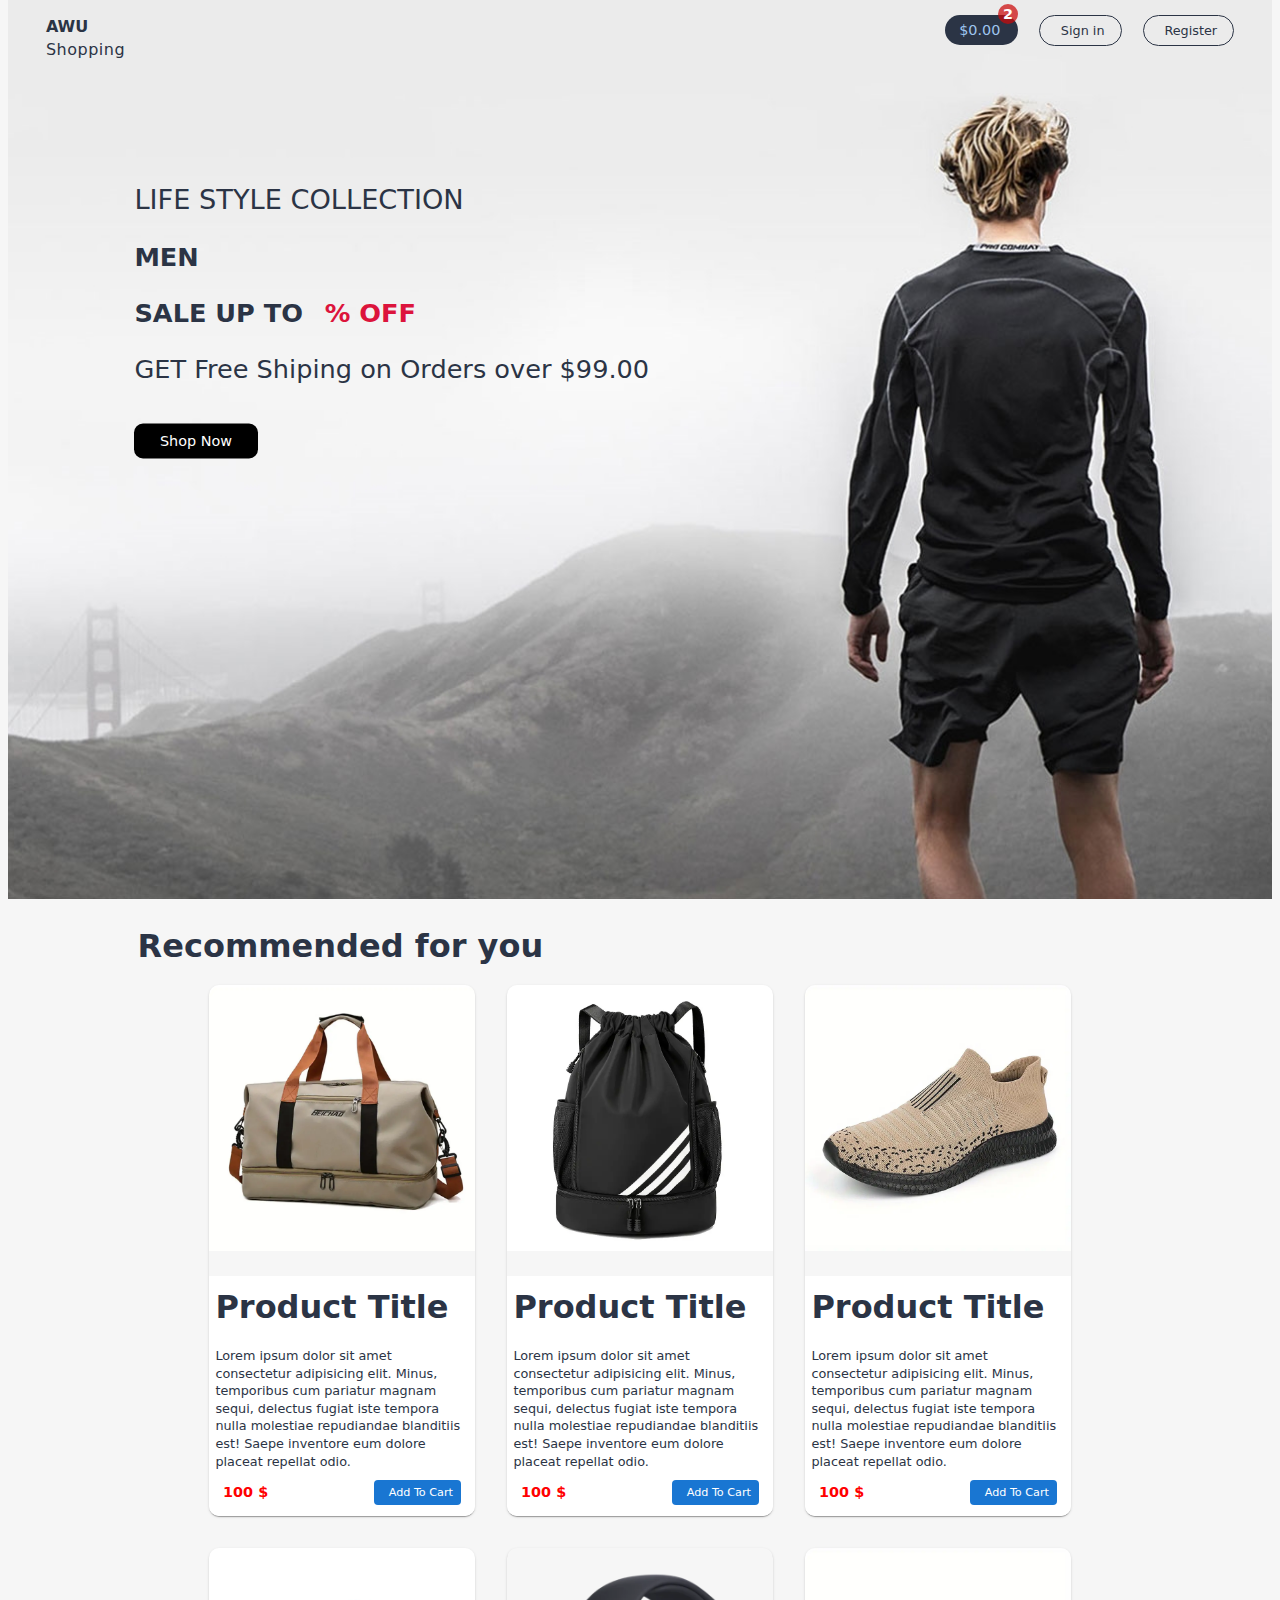
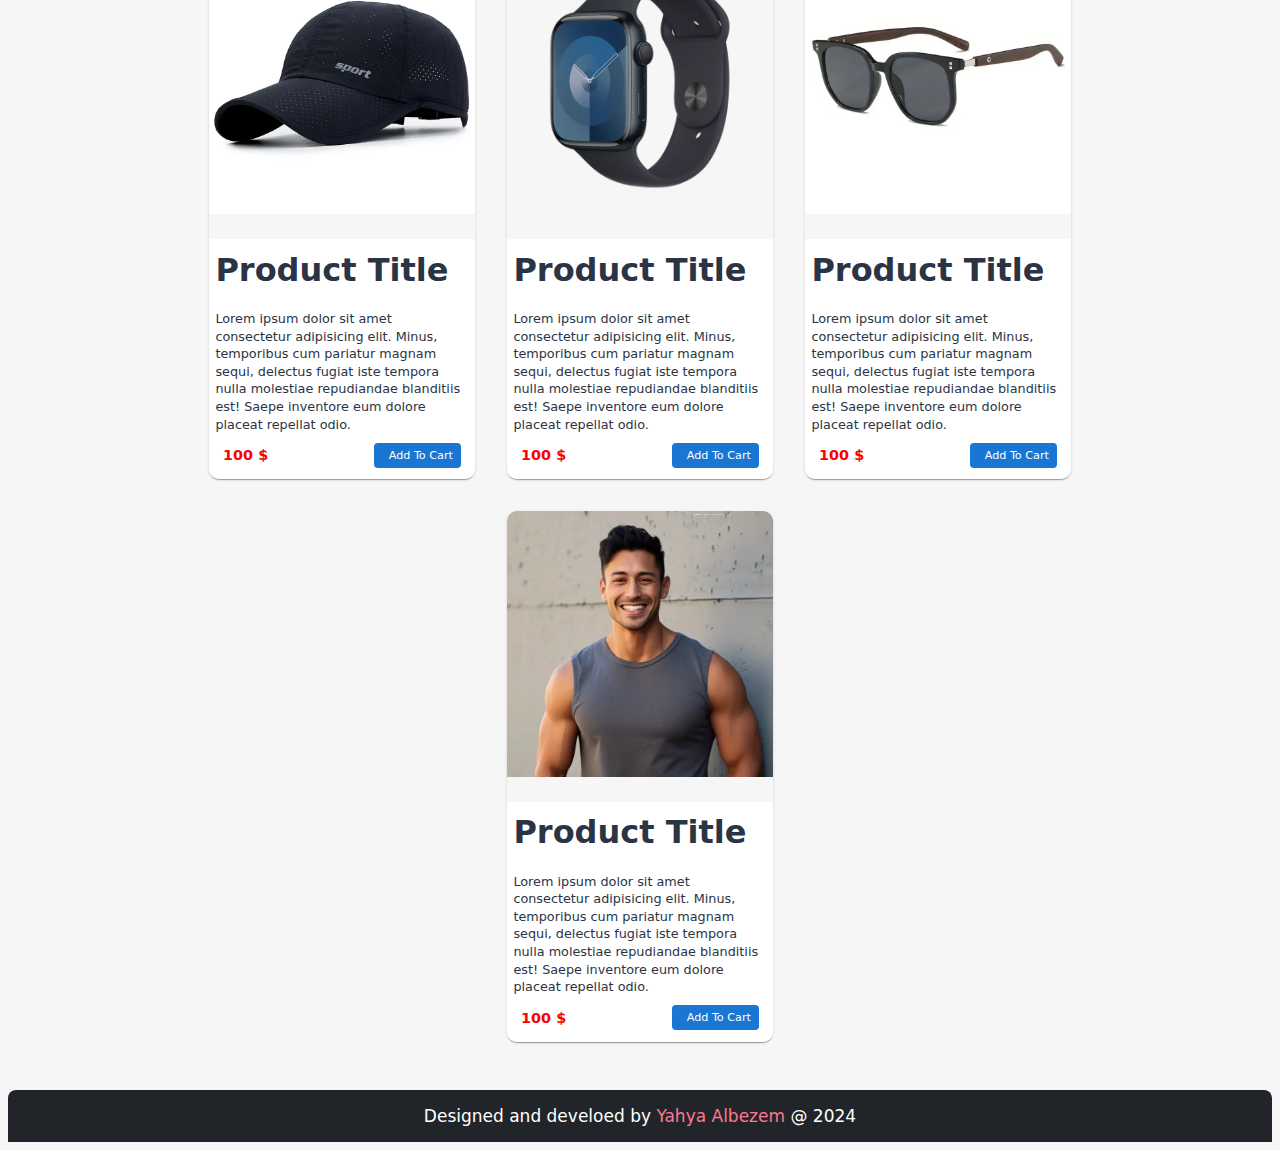
<file: index.html>
<!DOCTYPE html>
<html lang="en">
  <head>
    <meta charset="UTF-8" />
    <meta name="viewport" content="width=device-width, initial-scale=1.0" />
    <title>Document</title>
    <link rel="stylesheet" href="./CSS/pages/master.css" />
    <link rel="stylesheet" href="./CSS/pages/Header.css" />
    <link rel="stylesheet" href="./CSS/pages/index.css" />
    <link rel="stylesheet" href="./CSS/images/bag-shopping-solid.svg" />
    <link rel="stylesheet" href="./CSS/footer.css">
    <link
      rel="stylesheet"
      href="https://cdnjs.cloudflare.com/ajax/libs/font-awesome/6.6.0/css/all.min.css"
      integrity="sha512-Kc323vGBEqzTmouAECnVceyQqyqdsSiqLQISBL29aUW4U/M7pSPA/gEUZQqv1cwx4OnYxTxve5UMg5GT6L4JJg=="
      crossorigin="anonymous"
      referrerpolicy="no-referrer"
    />
  </head>
  <body>
    <!--* start Header -->
    <div  class="father-for-header-section-for-image">
      <header id="hed" class="flex">
        <div class="logo">
          <i class="fa-solid fa-bag-shopping"></i>
          <span style="font-weight: bold">AWU</span>
          <p style="letter-spacing: 0.5px">Shopping</p>
        </div>

        <div class="links">
          <a style="position: relative" class="cart" href="./page/cart.html">
            <i class="fa-solid fa-cart-shopping"></i>
            $0.00
            <span class="products-number">2</span>
          </a>
          <a class="sign-in" href="./page/sign-in.html">
            <i class="fa-solid fa-right-to-bracket"></i>
            Sign in
          </a>
          <a class="register" href="./page/register.html">
            <i class="fa-solid fa-user-plus"></i>
            Register
          </a>
        </div>
      </header>
      <!--* End Header -->
      <!-- ////////////// -->
      <!--~ Start Section -->
      <section class="content">
        <p class="lifestyle">Life Style Collection</p>
        <p class="men">MEN</p>
        <p class="sale">SALE UP TO <span>% OFF</span></p>
        <p class="free-shiping">GET Free Shiping on Orders over $99.00</p>
        <button>Shop Now</button>
      </section>
    </div>
    <!--~ End Section -->
    <!-- //////////////// -->
    <!--? Start main  -->
  <main>
    <i class="fa-icon"></i>
    <h1 class="recommended">Recommended for you</h1>

    <section class="product flex">

      <article class="card">
        <a href="./page/product-detials.html">
          <img width="266px" src="./CSS/images/2.webp" alt="" />
        </a>
        <div style="width: 266px;" class="content">
          <h1 class="Title">Product Title</h1>
          <p class="description">
            Lorem ipsum dolor sit amet consectetur adipisicing elit. Minus,
            temporibus cum pariatur magnam sequi, delectus fugiat iste tempora
            nulla molestiae repudiandae blanditiis est! Saepe inventore eum
            dolore placeat repellat odio.
          </p>
          <div class="flex" style="justify-content: space-between; padding-bottom:0.7rem;">
            <div class="price">100 $</div>
            <button class="add-to-cart flex">
              <i class="fa-solid fa-cart-plus"></i>
              Add To Cart</button>
        </div>
        </div class="content">
      </article>

      
      <article class="card">
        <a href="../Economers-project/page/product-detials.html">
          <img width="266px" src="./CSS/images/3.webp" alt="" />
        </a>
        <div style="width: 266px;" class="content">
          <h1 class="Title">Product Title</h1>
          <p class="description">
            Lorem ipsum dolor sit amet consectetur adipisicing elit. Minus,
            temporibus cum pariatur magnam sequi, delectus fugiat iste tempora
            nulla molestiae repudiandae blanditiis est! Saepe inventore eum
            dolore placeat repellat odio.
          </p>
          <div class="flex" style="justify-content: space-between; padding-bottom:0.7rem;">
            <div class="price">100 $</div>
            <button class="add-to-cart flex">
              <i class="fa-solid fa-cart-plus"></i>
              Add To Cart</button>        </div>
        </div class="content">
      </article>

      <article class="card">
        <a href="../Economers-project/page/product-detials.html">
          <img width="266px" src="./CSS/images/4.webp" alt="" />
        </a>
        <div style="width: 266px;" class="content">
          <h1 class="Title">Product Title</h1>
          <p class="description">
            Lorem ipsum dolor sit amet consectetur adipisicing elit. Minus,
            temporibus cum pariatur magnam sequi, delectus fugiat iste tempora
            nulla molestiae repudiandae blanditiis est! Saepe inventore eum
            dolore placeat repellat odio.
          </p>
          <div class="flex" style="justify-content: space-between; padding-bottom:0.7rem;">
            <div class="price">100 $</div>
            <button class="add-to-cart flex">
              <i class="fa-solid fa-cart-plus"></i>
              Add To Cart</button>        </div>
        </div class="content">
      </article>

      <article class="card">
        <a href="../Economers-project/page/product-detials.html">
          <img width="266px" src="./CSS/images/5.webp" alt="" />
        </a>
        <div style="width: 266px;" class="content">
          <h1 class="Title">Product Title</h1>
          <p class="description">
            Lorem ipsum dolor sit amet consectetur adipisicing elit. Minus,
            temporibus cum pariatur magnam sequi, delectus fugiat iste tempora
            nulla molestiae repudiandae blanditiis est! Saepe inventore eum
            dolore placeat repellat odio.
          </p>
          <div class="flex" style="justify-content: space-between; padding-bottom:0.7rem;">
            <div class="price">100 $</div>
            <button class="add-to-cart flex">
              <i class="fa-solid fa-cart-plus"></i>
              Add To Cart</button>        </div>
        </div class="content">
      </article>

      <article class="card">
        <a href="../Economers-project/page/product-detials.html">
          <img width="266px" src="./CSS/images/6.webp" alt="" />
        </a>
        <div style="width: 266px;" class="content">
          <h1 class="Title">Product Title</h1>
          <p class="description">
            Lorem ipsum dolor sit amet consectetur adipisicing elit. Minus,
            temporibus cum pariatur magnam sequi, delectus fugiat iste tempora
            nulla molestiae repudiandae blanditiis est! Saepe inventore eum
            dolore placeat repellat odio.
          </p>
          <div class="flex" style="justify-content: space-between; padding-bottom:0.7rem;">
            <div class="price">100 $</div>
            <button class="add-to-cart flex">
              <i class="fa-solid fa-cart-plus"></i>
              Add To Cart</button>        </div>
        </div class="content">
      </article>

      <article class="card">
        <a href="../Economers-project/page/product-detials.html">
          <img width="266px" src="./CSS/images/7.webp" alt="" />
        </a>
        <div style="width: 266px;" class="content">
          <h1 class="Title">Product Title</h1>
          <p class="description">
            Lorem ipsum dolor sit amet consectetur adipisicing elit. Minus,
            temporibus cum pariatur magnam sequi, delectus fugiat iste tempora
            nulla molestiae repudiandae blanditiis est! Saepe inventore eum
            dolore placeat repellat odio.
          </p>
          <div class="flex" style="justify-content: space-between; padding-bottom:0.7rem;">
            <div class="price">100 $</div>
            <button class="add-to-cart flex">
              <i class="fa-solid fa-cart-plus"></i>
              Add To Cart</button>        </div>
        </div class="content">
      </article>

      <article class="card">
        <a href="../Economers-project/page/product-detials.html">
          <img width="266px" src="./CSS/images/8.png" alt="" />
        </a>
        <div style="width: 266px;" class="content">
          <h1 class="Title">Product Title</h1>
          <p class="description">
            Lorem ipsum dolor sit amet consectetur adipisicing elit. Minus,
            temporibus cum pariatur magnam sequi, delectus fugiat iste tempora
            nulla molestiae repudiandae blanditiis est! Saepe inventore eum
            dolore placeat repellat odio.
          </p>
          <div class="flex" style="justify-content: space-between; padding-bottom:0.7rem;">
            <div class="price">100 $</div>
            <button class="add-to-cart flex">
              <i class="fa-solid fa-cart-plus"></i>
              Add To Cart</button>        </div>
        </div class="content">
      </article>

    </section>
  </main>
  <footer>
    Designed and develoed by 
    <span>Yahya Albezem</span>
    @ 2024
  </footer>
    <!--? End main  -->
    <script src="./main.js"></script>
  </body>
</html>
</file>
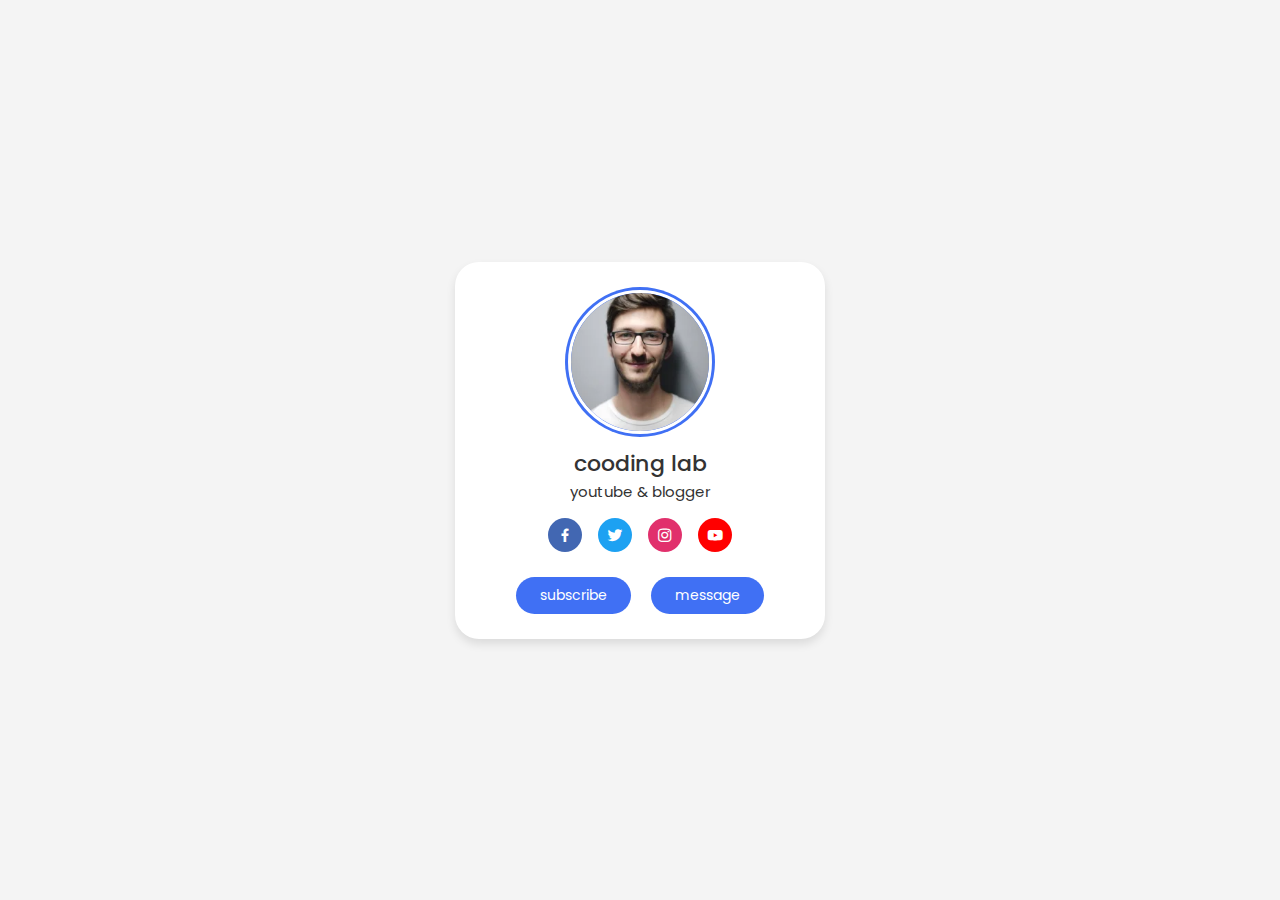
<file: little-protofilo/profile card/index.html>
<!DOCTYPE html>
<html lang="en">
<head>
  <meta charset="UTF-8">
  <meta name="viewport" content="width=device-width, initial-scale=1.0">
  <title>Document</title>
  <link rel="stylesheet" href="./css/master.css">
  <link href='https://unpkg.com/boxicons@2.1.4/css/boxicons.min.css' rel='stylesheet'>
</head>
<body>
  <div class="profile-card">
    <div class="image">
      <img  class="profile-img" src="./css/user-200x300.webp" alt="">
    </div>
      <div class="text-data">
        <span class="name">cooding lab</span>
        <span class="job">youtube & blogger</span>
      </div>
    <div class="media-buttons">
        <a href="#" style="background-color: #4267b2;" class="link">
          <i class="bx bxl-facebook"></i>
        </a>
        <a href="#" style="background-color: #1da1f2;" class="link">
          <i class="bx bxl-twitter"></i>
        </a>
        <a href="#" style="background-color: #e1306c" class="link">
          <i class="bx bxl-instagram"></i>
        </a>
        <a href="#" style="background-color: #ff0000;" class="link">
          <i class="bx bxl-youtube"></i>
        </a>
    </div>
        <div class="buttons">
          <button class="button ">subscribe </button>
          <button class="button ">message</button>
        </div>
    </div>
</body>
</html>
</file>
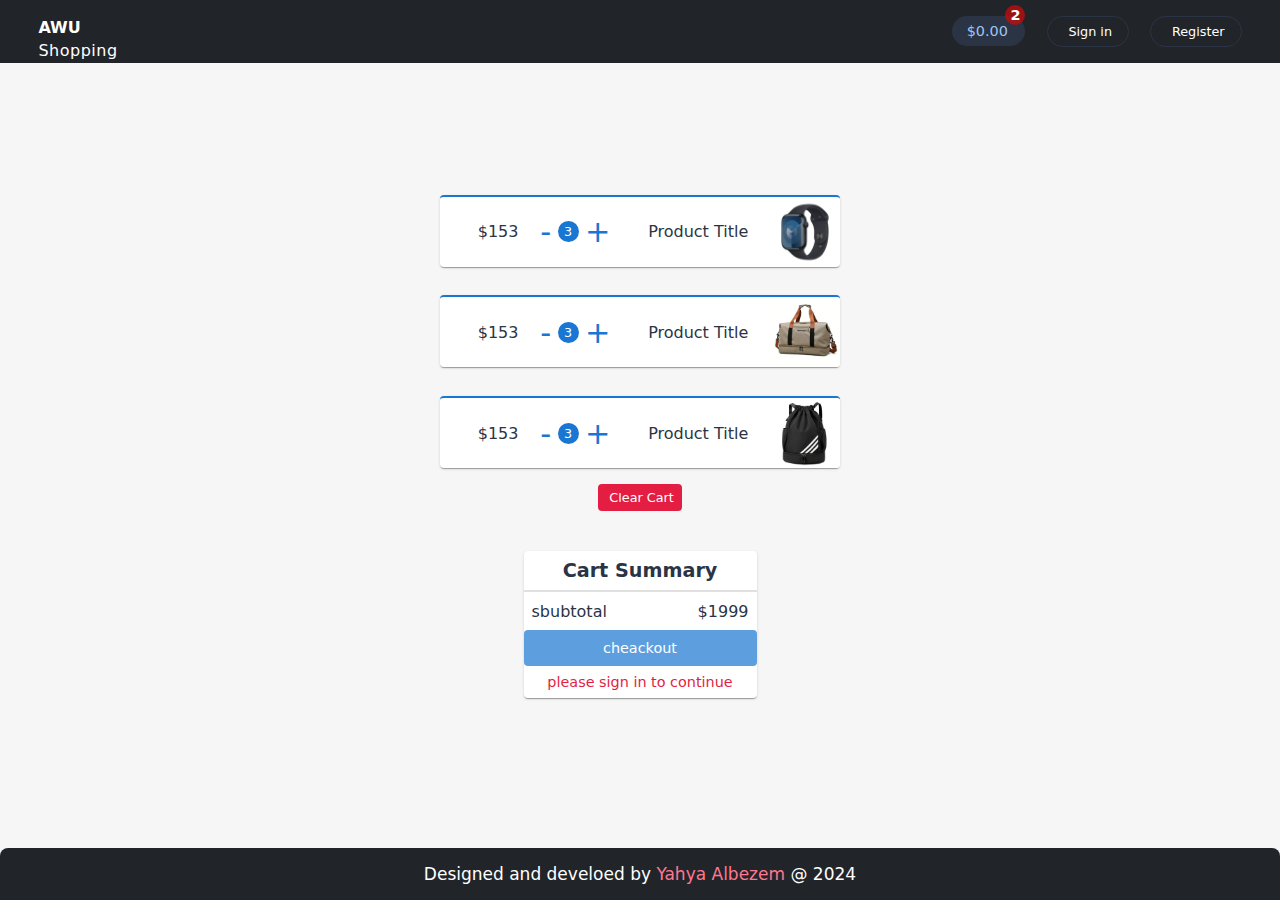
<file: page/cart.html>
<!DOCTYPE html>
<html lang="en">
  <head>
    <meta charset="UTF-8" />
    <meta name="viewport" content="width=device-width, initial-scale=1.0" />
    <title>Cart</title>
    <link rel="stylesheet" href="../CSS/pages/Header.css" />
    <link rel="stylesheet" href="../CSS/footer.css" />
    <link rel="stylesheet" href="../CSS/pages/master.css" />
    <link
      rel="stylesheet"
      href="https://cdnjs.cloudflare.com/ajax/libs/font-awesome/6.6.0/css/all.min.css"
      integrity="sha512-Kc323vGBEqzTmouAECnVceyQqyqdsSiqLQISBL29aUW4U/M7pSPA/gEUZQqv1cwx4OnYxTxve5UMg5GT6L4JJg=="
      crossorigin="anonymous"
      referrerpolicy="no-referrer"
    />
    <link rel="stylesheet" href="../CSS/pages/cart.css" />
  </head>
  <body>
    <div class="full-height">
      <header class="flex">
        <a href="../index.html" class="logo">
          <i class="fa-solid fa-bag-shopping"></i>
          <span style="font-weight: bold">AWU</span>
          <p style="letter-spacing: 0.5px">Shopping</p>
        </a>

        <div class="links">
          <a style="position: relative" class="cart" href="">
            <i class="fa-solid fa-cart-shopping"></i>
            $0.00
            <span class="products-number">2</span>
          </a>
          <a class="sign-in" href="../page/sign-in.html">
            <i class="fa-solid fa-right-to-bracket"></i>
            Sign in
          </a>
          <a class="register" href="../page/register.html">
            <i class="fa-solid fa-user-plus"></i>
            Register
          </a>
        </div>
      </header>

      <main style="text-align: center">
        <section class="cart">
          <article class="product flex">
            <button>
              <i class="fa-solid fa-trash-can"></i>
            </button>
            <p class="price">$153</p>
            <div class="flex" style="margin-right: 1rem">
              <button class="decrease">-</button>
              <div class="quantity flex">3</div>
              <button class="increase">+</button>
            </div>
            <p class="tite">Product Title</p>
            <img
              style="border-radius: 0.22rem"
              width="70"
              height="70"
              alt=""
              src="../CSS/images/6.webp"
            />
          </article>
          <article class="product flex">
            <button>
              <i class="fa-solid fa-trash-can"></i>
            </button>
            <p class="price">$153</p>
            <div class="flex" style="margin-right: 1rem">
              <button class="decrease">-</button>
              <div class="quantity flex">3</div>
              <button class="increase">+</button>
            </div>
            <p class="tite">Product Title</p>
            <img
              style="border-radius: 0.22rem"
              width="70"
              height="70"
              alt=""
              src="../CSS/images/2.webp"
            />
          </article>
          <article class="product flex">
            <button>
              <i class="fa-solid fa-trash-can"></i>
            </button>
            <p class="price">$153</p>
            <div class="flex" style="margin-right: 1rem">
              <button class="decrease">-</button>
              <div class="quantity flex">3</div>
              <button class="increase">+</button>
            </div>
            <p class="tite">Product Title</p>
            <img
              style="border-radius: 0.22rem"
              width="70"
              height="70"
              alt=""
              src="../CSS/images/3.webp"
            />
          </article>
          <button class="clear">
            <i
              style="color: #fff; margin-right: 0.2rem"
              class="fa-solid fa-trash-can icon"
            >
            </i>
            Clear Cart
          </button>
          <section class="summary">
            <h1>Cart Summary</h1>
            <div class="flex">
              <p class="subtotal">sbubtotal</p>
              <p>$1999</p>
            </div>
            <button disabled class="cheackout">cheackout</button>
            <a href="../page/sign-in.html">please sign in to continue</a>
          </section>
        </section>
      </main>

      <footer>
        Designed and develoed by
        <span>Yahya Albezem</span>
        @ 2024
      </footer>
    </div>
  </body>
</html>
</file>
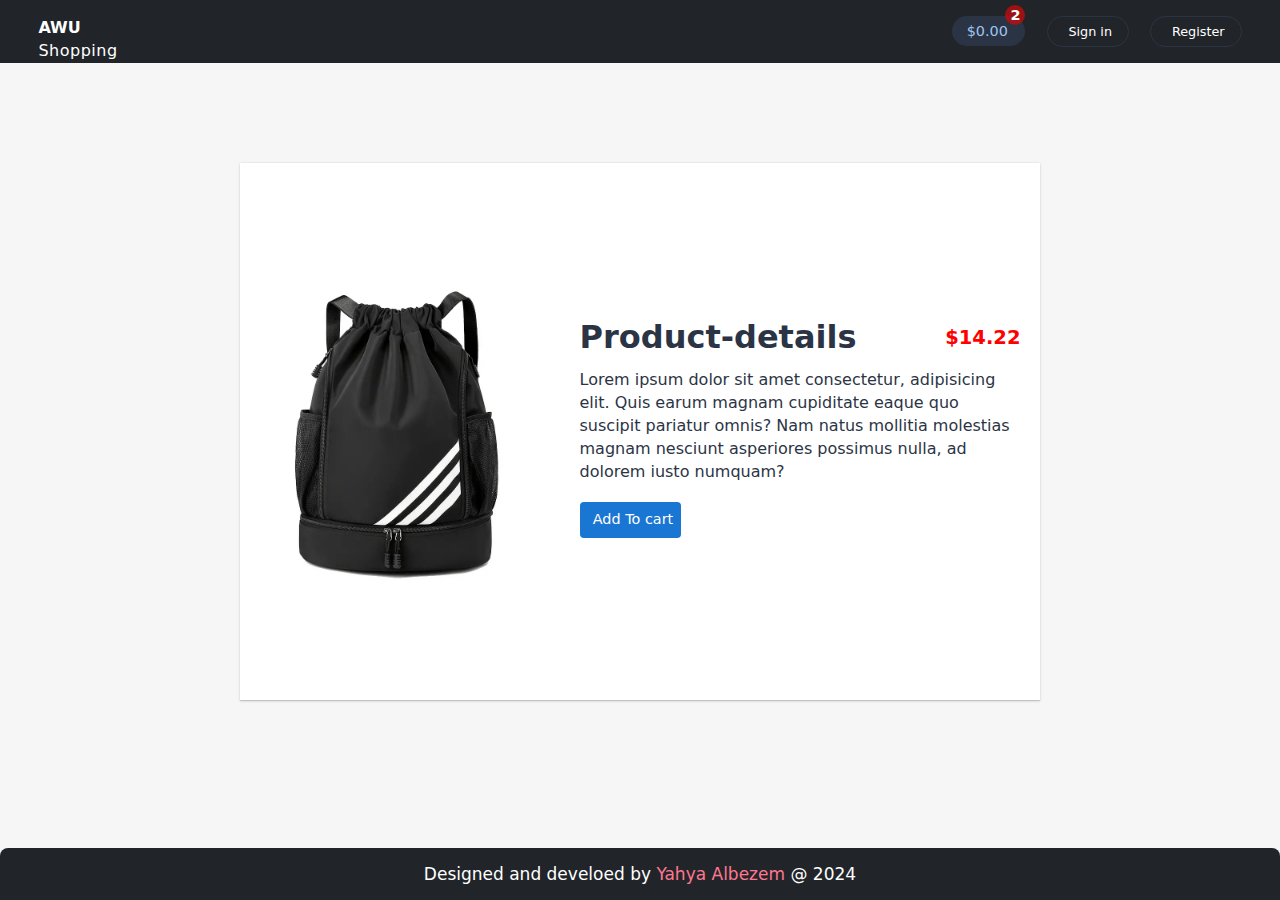
<file: page/product-detials.html>
<!DOCTYPE html>
<html lang="en">
  <head>
    <meta charset="UTF-8" />
    <meta name="viewport" content="width=device-width, initial-scale=1.0" />
    <title>Document</title>
    <link rel="stylesheet" href="../CSS/pages/Header.css" />
    <link rel="stylesheet" href="../CSS/footer.css" />
    <link rel="stylesheet" href="../CSS/pages/master.css" />
    <link
      rel="stylesheet"
      href="https://cdnjs.cloudflare.com/ajax/libs/font-awesome/6.6.0/css/all.min.css"
      integrity="sha512-Kc323vGBEqzTmouAECnVceyQqyqdsSiqLQISBL29aUW4U/M7pSPA/gEUZQqv1cwx4OnYxTxve5UMg5GT6L4JJg=="
      crossorigin="anonymous"
      referrerpolicy="no-referrer"
    />
    <link rel="stylesheet" href="../CSS/product-det.css" />
  </head>
  <body>
    <div class="full-height">
      <header class="flex">
        <a href="" class="logo">
          <i class="fa-solid fa-bag-shopping"></i>
          <span style="font-weight: bold">AWU</span>
          <p style="letter-spacing: 0.5px">Shopping</p>
        </a>

        <div class="links">
          <a
            href="../index.html"
            style="position: relative"
            class="cart"
            href="./cart.html"
          >
            <i class="fa-solid fa-cart-shopping"></i>
            $0.00
            <span class="products-number">2</span>
          </a>
          <a class="sign-in" href="../page/sign-in.html">
            <i class="fa-solid fa-right-to-bracket"></i>
            Sign in
          </a>
          <a class="register" href="../page/register.html">
            <i class="fa-solid fa-user-plus"></i>
            Register
          </a>
        </div>
      </header>

      <main class="flex" style="text-align: center">
        <img src="../CSS/images/3.webp" alt="" />
        <div class="product-dteails">
          <div class="flex" style="justify-content: space-between">
            <h1>Product-details</h1>
            <p class="price">$14.22</p>
          </div>
          <p class="description">
            Lorem ipsum dolor sit amet consectetur, adipisicing elit. Quis earum
            magnam cupiditate eaque quo suscipit pariatur omnis? Nam natus
            mollitia molestias magnam nesciunt asperiores possimus nulla, ad
            dolorem iusto numquam?
          </p>
          <button class="flex add-to-cart">
            <i class="fa-solid fa-cart-plus"></i>
            Add To cart
          </button>
        </div>
      </main>
      <footer>
        Designed and develoed by
        <span>Yahya Albezem</span>
        @ 2024
      </footer>
    </div>
  </body>
</html>
</file>
<file: CSS/pages/master.css>
/* * {
  margin: 0;
  padding: 0;
} */

:root {
  --bodyBG: #f6f6f6;
  --bodyFont: #2b3445;
  --blue: #9fc5ef;
  --blue-buttom: #1976d2;
  --icons: #40464d;
  ----footer: #212529;
  --white: #fff;
}
body {
  background-color: var(--bodyBG);
  color: var(--bodyFont);
}
html {
  font-family: system-ui, -apple-system, BlinkMacSystemFont, "Segoe UI", Roboto,
    Oxygen, Ubuntu, Cantarell, "Open Sans", "Helvetica Neue", sans-serif;
  box-sizing: border-box;
  scroll-behavior: smooth;
}
/* that make the width is const for didnt allow for paddingr.. to control with */
*,
*:before,
*:after {
  box-sizing: inherit;
}
.flex {
  display: flex;
  align-items: center;
}
.border {
  border: 2px solid red;
}

::-webkit-scrollbar {
  width: 0.88rem;
}

::-webkit-scrollbar-track {
  border: 7px solid #292c3b;
  box-shadow: inset 0 0 2.5px 2px rgba(0, 0, 0, 0.5);
  border-radius: 4px;
  background-color: #d4d4d8;
}

::-webkit-scrollbar-thumb {
  background: #999;
  border-radius: 2px;
}

::-webkit-scrollbar-thumb:hover {
  background: #555;
}

/* for Firefox */
html {
  scrollbar-color: rgb(129, 129, 129) #363636;
}
a,
button {
  all: unset;
  display: inline-block;
}
button:active,
a:active {
  scale: 0.9;
}
button:hover,
a:hover {
  cursor: pointer;
}
button:disabled {
  opacity: 0.7;
  cursor: not-allowed;
  scale: 1;
}
li {
  list-style: none;
}
/*
==========================================
*End gloabal style
==========================================
*/
.fa-solid {
  color: var(--icons);
}
main {
  width: 80%;
  margin-inline: auto;
}
@media (width < 600px) {
  main {
    width: 100%;
  }
}
</file>
<file: CSS/pages/Header.css>
header.flex {
  justify-content: space-between;
  padding-inline: 3%;
  padding-block: 0.2rem;
  & .sign-in {
    margin-inline: 1rem;
  }
  & .logo p {
    margin-block: 0;
  }
  & .links .fa-solid {
    margin-right: 0.3rem;
  }
  & .sign-in,
  & .register {
    /* background-color: #f6f6f6a6; */
    border: 1px solid var(--bodyFont);
    padding: 0.44rem 1rem;
    border-radius: 55px;
    font-size: 0.8rem;
    font-weight: 500;
  }
  & .sign-in:hover,
  & .register:hover {
    background-color: var(--bodyFont);
    color: var(--blue);
  }
  & .cart {
    background-color: #2b3445;
    color: var(--blue);
    font-size: 0.9rem;
    padding: 0.44rem 1.1rem 0.44rem 0.6rem;
    border-radius: 55px;
  }
  & .cart .fa-solid {
    color: var(--blue);
  }
  & .products-number {
    position: absolute;
    right: 0;
    font-weight: bold;
    top: -11px;
    background-color: rgba(202, 10, 10, 0.726);
    height: 20px;
    width: 20px;
    color: #fff;
    display: flex;
    align-items: center;
    justify-content: center;
    border-radius: 50%;
  }
  /*
==========================================
* left sections logo
==========================================
*/
  & .fa-bag-shopping {
    font-size: 2rem;
  }
}
@media (width < 600px) {
  header.flex {
    justify-content: center;
    padding-inline: 0;
    & .links {
      display: flex;
      flex-wrap: wrap;
      justify-content: center;
      gap: 1rem;
    }
    & .logo {
      display: none;
    }
  }
}
.scroll-down {
  position: fixed;
  right: 0;
  left: 0;
  color: #fff;
  z-index: 11;
  background-color: #212529;
  & .fa-bag-shopping,
  & .fa-user-plus,
  & .fa-right-to-bracket {
    color: #fff;
  }
}
div.father-for-header-section-for-image {
  margin-block: -9px;
}
</file>
<file: CSS/pages/index.css>
div.father-for-header-section-for-image {
  position: relative;
  height: 100dvh;
  background-image: url(../images/bac.jpg);
  background-position: center;
  background-repeat: no-repeat;
  background-size: cover;
  background-attachment: fixed;
}
@media (width < 1000px) {
  div.father-for-header-section-for-image {
    background-position: left;
  }
}
section.content {
  font-size: 1.6rem;
  position: absolute;
  bottom: 0;
  top: 45%;
  transform: translateY(-50%);
  margin-left: 10%;
  & .lifestyle {
    text-transform: uppercase;
    font-size: 1.7rem;
  }
  & .men {
    margin-top: 0.7rem;
    font-weight: bold;
  }

  & .sale {
    margin-block: 0.5rem;
    font-weight: bold;
  }
  & .sale span {
    color: crimson;
    margin-left: 0.8rem;
  }
  & button {
    background-color: black;
    color: white;
    margin-top: 0.9rem;
    font-size: 0.9rem;
    border-radius: 9px;
    padding: 0.6rem 1.6rem;
  }
}
main section.product.flex {
  flex-wrap: wrap;
  justify-content: center;
  gap: 2rem;

  & article.card {
    border-radius: 10px;
    box-shadow: rgba(0, 0, 0, 0.2) 0px 2px 1px -1px,
      rgba(0, 0, 0, 0.14) 0px 1px 1px 0px, rgba(0, 0, 0, 0.12) 0px 1px 3px 0px;
    transition: 0.2s;
  }
  & article.card:hover {
    scale: 1.0000001;
  }
  & img {
    border-radius: 10px 10px 0 0;
  }
  & .card .content {
    background-color: #fff;
    border-radius: 0 0 10px 10px;
  }
  & .card .content .Title {
    padding-top: 0.7rem;
    padding-inline: 0.4rem;
    text-transform: capitalize;
  }
  & .card .content .description {
    padding-inline: 0.4rem;
    font-size: 0.8rem;
    margin-top: 0.4rem;
    margin-bottom: 0.6rem;
    line-height: 1.1rem;
  }
  & .card .content .price {
    color: red;
    margin-left: 0.88rem;
    font-size: 0.9rem;
    font-weight: bold;
  }
  & .add-to-cart {
    margin-right: 0.88rem;
    background-color: var(--blue-buttom);
    color: #fff;
    border-radius: 4px;
    padding: 6px 8px;
    font-size: 0.7rem;
    gap: 0.44rem;
  }
}
.fa-cart-plus {
  color: #fff;
}
main h1.recommended {
  margin: 2.3rem 0.2rem 2%;
}
@media (width < 600px) {
  main h1.recommended {
    margin: 2.3rem 0.2rem 0;
    font-size: 1.4em;
  }
}
</file>
<file: CSS/footer.css>
footer {
  text-align: center;
  background-color: var(----footer);
  border-top-left-radius: 8px;
  border-top-right-radius: 8px;
  padding-block: 1rem;
  /* block from top and bottom */
  margin-top: 3rem;
  color: #fff;
  font-size: 17px;
  & span {
    color: #ff7790;
    text-transform: capitalize;
  }
}
</file>
<file: little-protofilo/profile card/css/master.css>
@import url('https://fonts.googleapis.com/css2?family=Poppins:ital,wght@0,100;0,200;0,300;0,400;0,500;0,600;0,700;0,800;0,900;1,100;1,200;1,300;1,400;1,500;1,600;1,700;1,800;1,900&display=swap');
*{
  font-family: "Poppins", sans-serif;
  font-weight: 400;
  font-style: normal;
  margin: 0;
  padding: 0;
  box-sizing: border-box;
}
body{
  display: flex;
  justify-content: center;
  align-items: center;
  height: 100vh;
  background-color: #f4f4f4;
}
.image{
  position: relative;
  height: 150px;
  width: 150px;
  border-radius: 50%;
  background-color: #4070f4;
  padding: 3px;
  margin-bottom: 10px;
}
.image .profile-img{
  height: 100%;
  width: 100%;
  object-fit: cover;
  border-radius: 50%;
  border: 3px solid #fff;
}
.profile-card{
  display: flex;
  flex-direction: column;
  align-items: center;
  max-width: 370px;
  width: 100%;
  border-radius: 24px;
  padding: 25px;
  background-color: #fff;
  /* box-shadow: [+right -left]  [+bottom -top] [shadow] */
  box-shadow: 0 5px 10px rgb(0,0,0,0.1) ;
}
.profile-card .text-data{
  display: flex;
  flex-direction: column;
  align-items: center;
  color: #333;
}
.text-data .name{
  font-size: 22px;
  font-weight: 500;
}
.text-data .job{
  font-size: 15px;
  font-weight: 400;
}
.profile-card .media-buttons{
  display: flex;
  align-items: center;
  margin-top: 15px;
}
.media-buttons .link{
  display: flex;
  align-items: center;
  justify-content: center;
  color: #fff;
  text-decoration: none;
  font-size: 18px;
  height: 34px;
  width: 34px;
  border-radius: 50%;
  margin: 0 8px;
  background-color: #4070f4;
}
.profile-card .buttons{
  display: flex;
  align-items: center;
  margin-top: 25px;
}
.buttons .button{
  color: #fff;
  border: none;
  border-radius: 24px;
  font-size: 14px;
  font-weight: 400px;
  margin: 0 10px;
  padding: 8px 24px;
  background-color: #4070f4;
  cursor: pointer;
  transition: all 0.3 ease;
}
.buttons .button:hover{
  background-color: #0e4df1;
}
</file>
<file: CSS/pages/cart.css>
header {
  background-color: #212529;
  color: var(--white);
  padding-block: 0.6rem;
  & .fa-solid {
    color: var(--white);
  }
  & .sign-in:hover,
  & .register:hover {
    border: 1px solid rgb(152, 154, 189);
    padding: 0.5rem 1.1rem 0.5rem 0.7rem;
  }
  & .cart:hover {
    padding: 0.5rem 1.1rem 0.5rem 0.7rem;
    border: 1px solid rgb(152, 154, 189);
  }
  & .logo:hover {
    scale: 0.95;
  }
}

* {
  margin: 0;
  padding: 0;
  box-sizing: border-box;
}

html,
body {
  height: 100%; /* يجعل html و body يغطيان كامل الشاشة */
  /* overflow: hidden; يمنع السكروول */
}

.full-height {
  height: 100vh; /* يغطي كامل ارتفاع الشاشة */
}
/* إعادة ضبط القيم الافتراضية */
* {
  margin: 0;
  padding: 0;
  box-sizing: border-box;
}

html,
body {
  height: 100%; /* يجعل الصفحة تأخذ كامل الارتفاع */
}

.full-height {
  display: flex;
  flex-direction: column; /* ترتيب العناصر عموديًا */
  height: 100vh; /* جعل العنصر يغطي كامل الشاشة */
}

main {
  display: flex;
  flex: 1; /* يملأ المساحة المتبقية بين الهيدر والفوتر */
  align-items: center;
  justify-content: center;
}
section.cart article.flex {
  border-top: 2px solid var(--blue-buttom);
  background-color: #fff;
  margin-top: 1.8rem;
  justify-content: space-between;
  min-width: 400px;
  /* width: 700px; */
  margin-inline: auto;
  border-radius: 4px;
  font-weight: 500px;
  box-shadow: rgba(0, 0, 0, 0.2) 0px 2px 1px -1px,
    rgba(0, 0, 0, 0.14) 0px 1px 1px 0px, rgba(0, 0, 0, 0.12) 0px 1px 3px 0px;
  & .fa-trash-can {
    color: #e41d43;
    margin-left: 1rem;
  }
  & button.decrease {
    color: var(--blue-buttom);
    font-size: 1.9rem;
  }
  & .quantity {
    background-color: var(--blue-buttom);
    color: var(--white);
    font-size: 0.8rem;
    height: 21px;
    width: 21px;
    border-radius: 50%;
    justify-content: center;
    margin-inline: 0.4rem;
  }
  & button.increase {
    color: var(--blue-buttom);
    font-size: 1.9rem;
  }
}
section.summary {
  background-color: #fff;
  box-shadow: rgba(0, 0, 0, 0.2) 0px 2px 1px -1px,
    rgba(0, 0, 0, 0.14) 0px 1px 1px 0px, rgba(0, 0, 0, 0.12) 0px 1px 3px 0px;
  width: 233px;
  margin-top: 2.5rem;
  margin-left: auto;
  margin-right: auto;
  border-radius: 4px;
  & h1 {
    font-size: 1.2rem;
    padding-block: 0.5rem;
    border-bottom: 2px solid rgba(0, 0, 0, 0.12);
  }
  & div.flex {
    padding-inline: 0.5rem;
    margin-block: 0.6rem;
    justify-content: space-between;
  }
  & button.cheackout {
    background-color: var(--blue-buttom);
    color: var(--white);
    padding-block: 0.6rem;
    font-size: 0.9rem;
    font-weight: 500px;
    border-radius: 4px;
    width: 100%;
  }
  & a {
    padding-block: 0.5rem;
    color: #e41d43;
    font-size: 0.9rem;
  }
}

button.clear {
  background-color: #e41d43;
  color: var(--white);
  margin-top: 1rem;
  border-radius: 4px;
  padding: 6px 8px;
  font-size: 0.8rem;
}
</file>
<file: CSS/product-det.css>
header {
  background-color: #212529;
  color: var(--white);
  padding-block: 0.6rem;
  & .fa-solid {
    color: var(--white);
  }
  & .sign-in:hover,
  & .register:hover {
    border: 1px solid rgb(152, 154, 189);
    padding: 0.5rem 1.1rem 0.5rem 0.7rem;
  }
  & .cart:hover {
    padding: 0.5rem 1.1rem 0.5rem 0.7rem;
    border: 1px solid rgb(152, 154, 189);
  }
  & .logo:hover {
    scale: 0.95;
  }
}

* {
  margin: 0;
  padding: 0;
  box-sizing: border-box;
}

html,
body {
  height: 100%; /* يجعل html و body يغطيان كامل الشاشة */
  /* overflow: hidden; يمنع السكروول */
}

.full-height {
  height: 100vh; /* يغطي كامل ارتفاع الشاشة */
}
/* إعادة ضبط القيم الافتراضية */
* {
  margin: 0;
  padding: 0;
  box-sizing: border-box;
}

html,
body {
  height: 100%; /* يجعل الصفحة تأخذ كامل الارتفاع */
}

.full-height {
  display: flex;
  flex-direction: column; /* ترتيب العناصر عموديًا */
  height: 100vh; /* جعل العنصر يغطي كامل الشاشة */
}

main {
  display: flex;
  flex: 1; /* يملأ المساحة المتبقية بين الهيدر والفوتر */
  align-items: center;
  justify-content: center;
}
main.flex {
  margin-block: 100px;
  background-color: #fff;
  box-shadow: rgba(0, 0, 0, 0.2) 0px -1px 1px -1px,
    rgba(0, 0, 0, 0.14) 0px 1px 1px 0px, rgba(0, 0, 0, 0.12) 0px 1px 3px 0px;
  max-width: 800px;

  & img {
    width: 40%;
    border-radius: 0.4rem;
  }
  & .price {
    font-size: 1.22rem;
    font-weight: bold;
    color: red;
  }
  & .product-dteails {
    margin-inline: 1.22rem;
    line-height: 1.44rem;
  }
  & .add-to-cart {
    background-color: #1976d2;
    color: #fff;
    border-radius: 4px;
    padding: 6px 8px;
    font-size: 0.9rem;
    gap: 0.33rem;
  }
  & .fa-cart-plus {
    color: #fff;
  }
  & .description {
    margin-block: 1.2rem;
    line-height: 1.44rem;
    text-align: left;
  }
}
@media (width < 800px) {
  main.flex {
    flex-wrap: wrap;
    & img {
      margin-inline: auto;
      width: 260px;
    }
    & .product-dteails {
      margin-top: 2.5rem;
      margin-bottom: 1.3rem;
    }
  }
}
</file>
